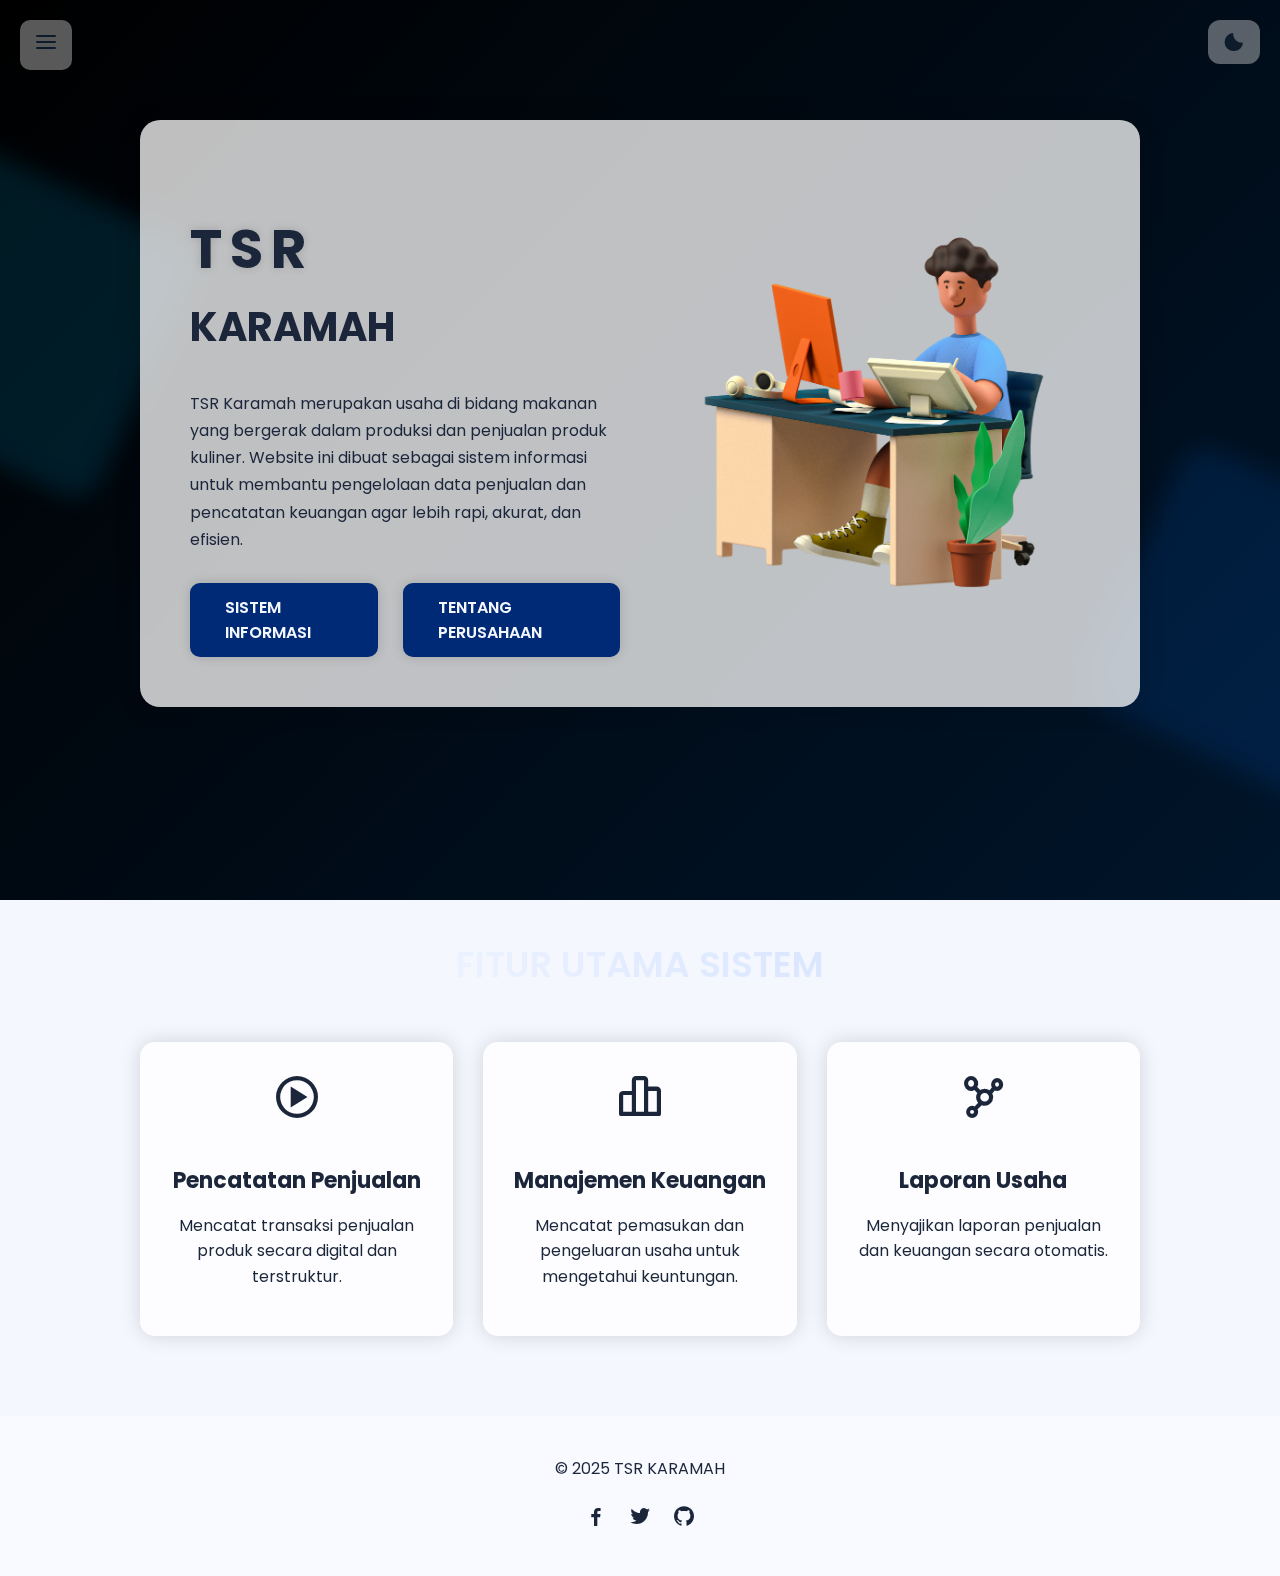
<file: index.html>
<!DOCTYPE html>
<html lang="id">
  <head>
    <meta charset="UTF-8" />
    <meta name="viewport" content="width=device-width, initial-scale=1.0" />

    <title>TSR KARAMAH - Sistem Informasi Usaha<i</title>

    <link
      rel="stylesheet"
      href="https://unpkg.com/boxicons@2.1.4/css/boxicons.min.css"
    />
    <link rel="stylesheet" href="style.css" />
  </head>
  <body>
    <!-- ANIMATED BACKGROUND -->
    <div class="bg-animation"></div>

    <!--BACKGROUND ANIMATION-->
    <div class="decor decor-left"></div>
    <div class="decor decor-right"></div>

    <!-- SIDEBAR -->
    <aside id="sidebar" class="sidebar">
      <button
        id="closeSidebarBtn"
        class="close-sidebar-btn"
        aria-label="Tutup Menu"
      >
        <i class="bx bx-x"></i>
      </button>
      <h2 class="side-title">MENU</h2>

      <!--Tambah Navbar-->
      <nav class="side-nav">
        <a href="index.html" class="side-link active">
          <i class="bx bx-home"></i> Beranda
        </a>
        <a href="materi.html" class="side-link">
          <i class="bx bx-book"></i> Sistem Informasi
        </a>
        <a href="TentangKami.html" class="side-link">
          <i class="bx bx-info-circle"></i> Tentang Perusahaan
        </a>
      </nav>
    </aside>

    <!-- TOGGLE SIDEBAR BUTTON -->
    <button
      id="toggleBtn"
      class="toggle-btn"
      aria-label="Buka Menu navigasi"
      aria-controls="sidebar"
      aria-expanded="false"
    >
      <svg
        class="icon"
        viewBox="0 0 24 24"
        width="24"
        height="24"
        aria-hidden="true"
      >
        <path
          d="M3 6h18M3 12h18M3 18h18"
          stroke="currentColor"
          stroke-width="2"
          stroke-linecap="round"
        />
      </svg>
      <!-- Ganti-->
    </button>

    <!-- TOGGLE THEME BUTTON -->
    <button
      id="themeToggle"
      class="theme-btn"
      aria-label="Aktifkan Mode Gelap"
      aria-pressed="false"
    >
      <svg
        class="icon"
        viewBox="0 0 24 24"
        width="24"
        height="24"
        aria-hidden="true"
      >
        <path
          d="M21 12.79A9 9 0 0 1 11.21 3 7 7 0 1 0 12 21a9 9 0 0 0 9-8.21z"
          fill="currentColor"
        />
      </svg>
      <svg
        class="icon"
        viewBox="0 0 24 24"
        width="24"
        height="24"
        aria-hidden="true"
      >
        <circle
          cx="12"
          cy="12"
          r="5"
          stroke="currentColor"
          stroke-width="2"
          fill="none"
        />
        <path
          d="M12 1v2M12 21v2M4.22 4.22L5.64 5.64M18.36 18.36l1.42 1.42
              M1 12h2M21 12h2M4.22 19.78L5.64 18.36M18.36 5.64l1.42-1.42"
          stroke="currentColor"
          stroke-width="2"
          stroke-linecap="round"
        />
      </svg>
      <!-- Ganti-->
    </button>

    <!-- HERO CONTENT -->
    <header class="hero">
      <div class="hero-card">
        <div class="hero-content">
          <div class="hero-text">
            <h1 class="title floating">TSR</h1>
            <h2 class="subtitle">KARAMAH</h2>
          

            <p class="desc">
              TSR Karamah merupakan usaha di bidang makanan yang bergerak dalam
produksi dan penjualan produk kuliner. Website ini dibuat sebagai
sistem informasi untuk membantu pengelolaan data penjualan dan
pencatatan keuangan agar lebih rapi, akurat, dan efisien.
            </p>

            <div class="btn-group">
              <a href="materi.html" class="btn">SISTEM INFORMASI</a>
              <a href="simulasi.html" class="btn btn-alt">TENTANG PERUSAHAAN</a>
            </div>
          </div>

          <div class="hero-img">
            <img src="illustration.png" alt="Ilustrasi PNG" />
          </div>
        </div>
      </div>
    </header>

    <!-- FITUR UTAMA SECTION -->
    <main class="features">
      <h2 class="features-title">FITUR UTAMA SISTEM</h2>
      <section class="features-grid">
        <article class="feature-card">
          <i class="bx bx-play-circle"></i>
          <h3>Pencatatan Penjualan</h3>
          <p>
            Mencatat transaksi penjualan produk secara digital dan terstruktur.
          </p>
        </article>
        <article class="feature-card">
          <i class="bx bx-bar-chart-alt-2"></i>
          <h3>Manajemen Keuangan</h3>
          <p>
            Mencatat pemasukan dan pengeluaran usaha untuk mengetahui keuntungan.
          </p>
        </article>
        <article class="feature-card">
          <i class="bx bx-network-chart"></i>
          <h3>Laporan Usaha</h3>
          <p>
            Menyajikan laporan penjualan dan keuangan secara otomatis.
          </p>
        </article>
      </section>
    </main>

    <!-- FOOTER -->
    <footer class="footer">
      <p>
        &copy; 2025 TSR KARAMAH
      </p>
      <div class="footer-links">
        <a href="#"><i class="bx bxl-facebook"></i></a>
        <a href="#"><i class="bx bxl-twitter"></i></a>
        <a href="#"><i class="bx bxl-github"></i></a>
      </div>
    </footer>

    <!--Bantuan menggunakan Website-->


    <script src="script.js"></script>
  </body>
</html>
</file>
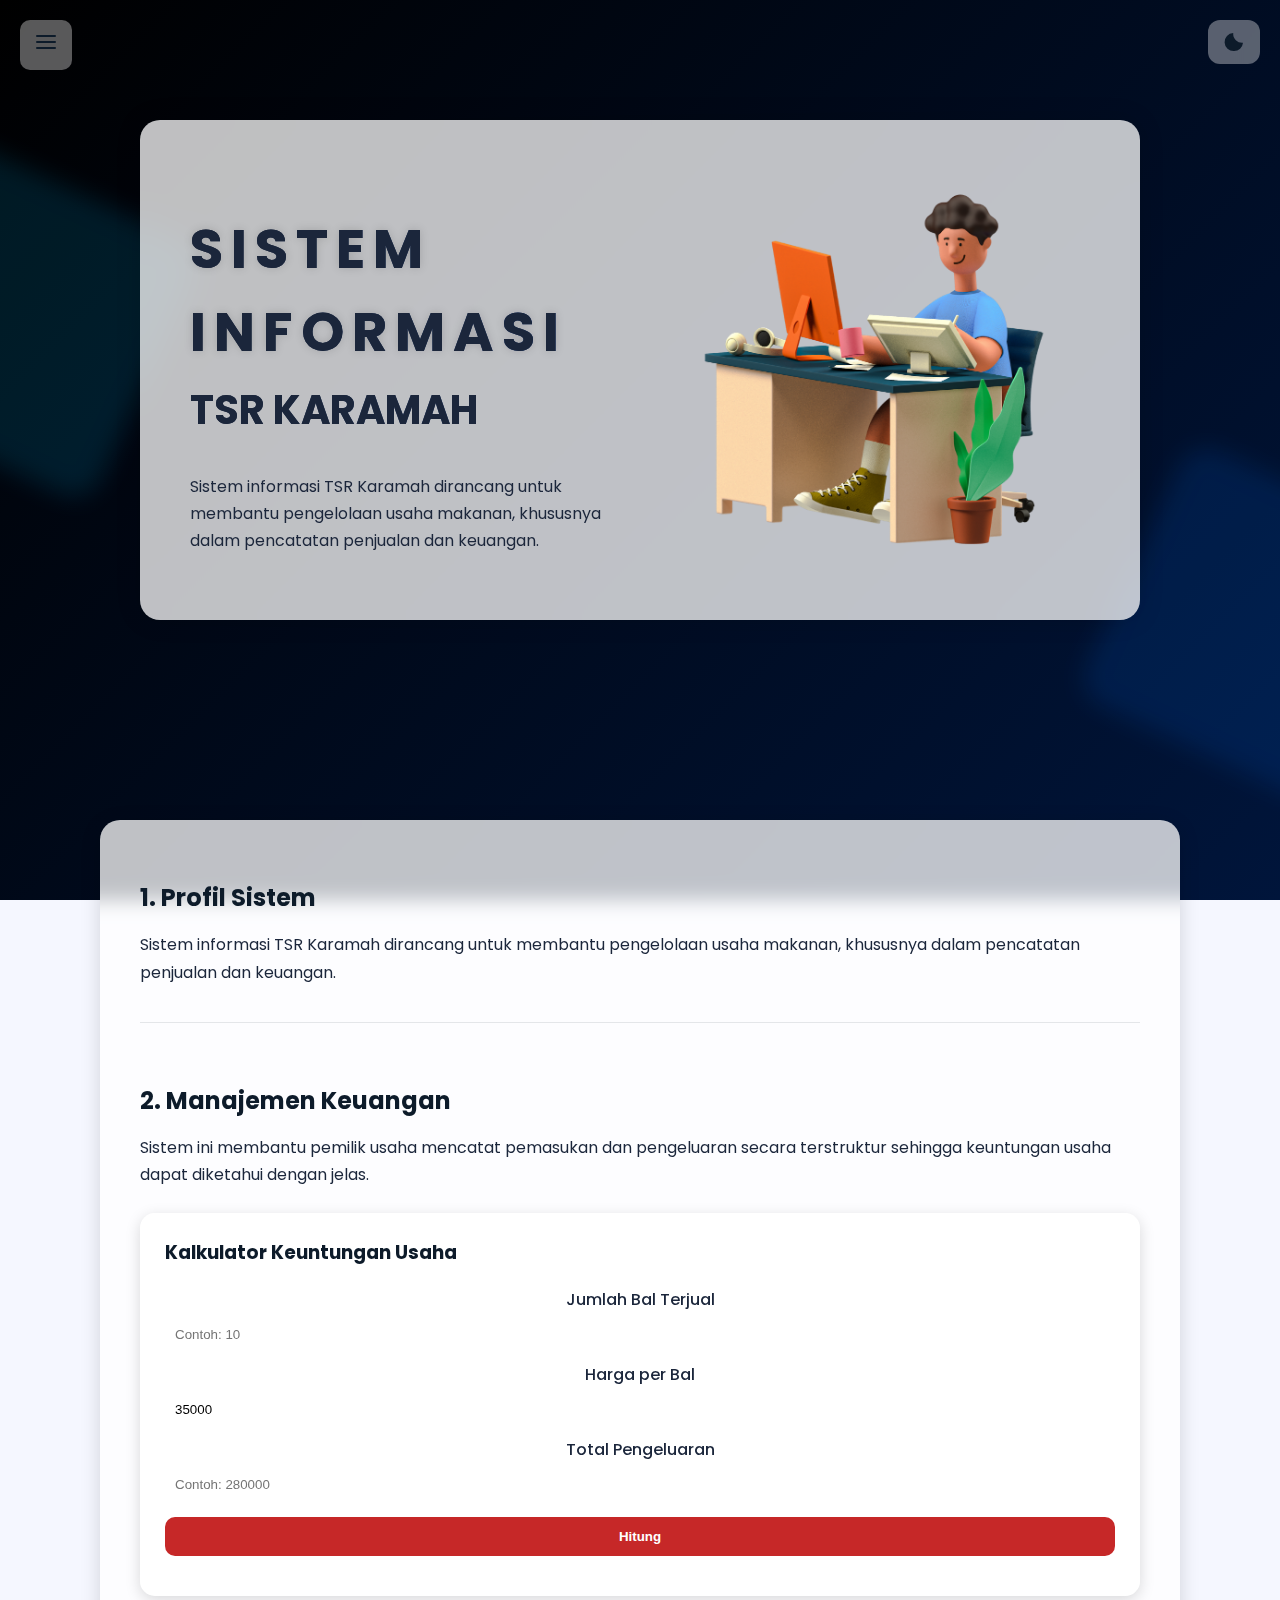
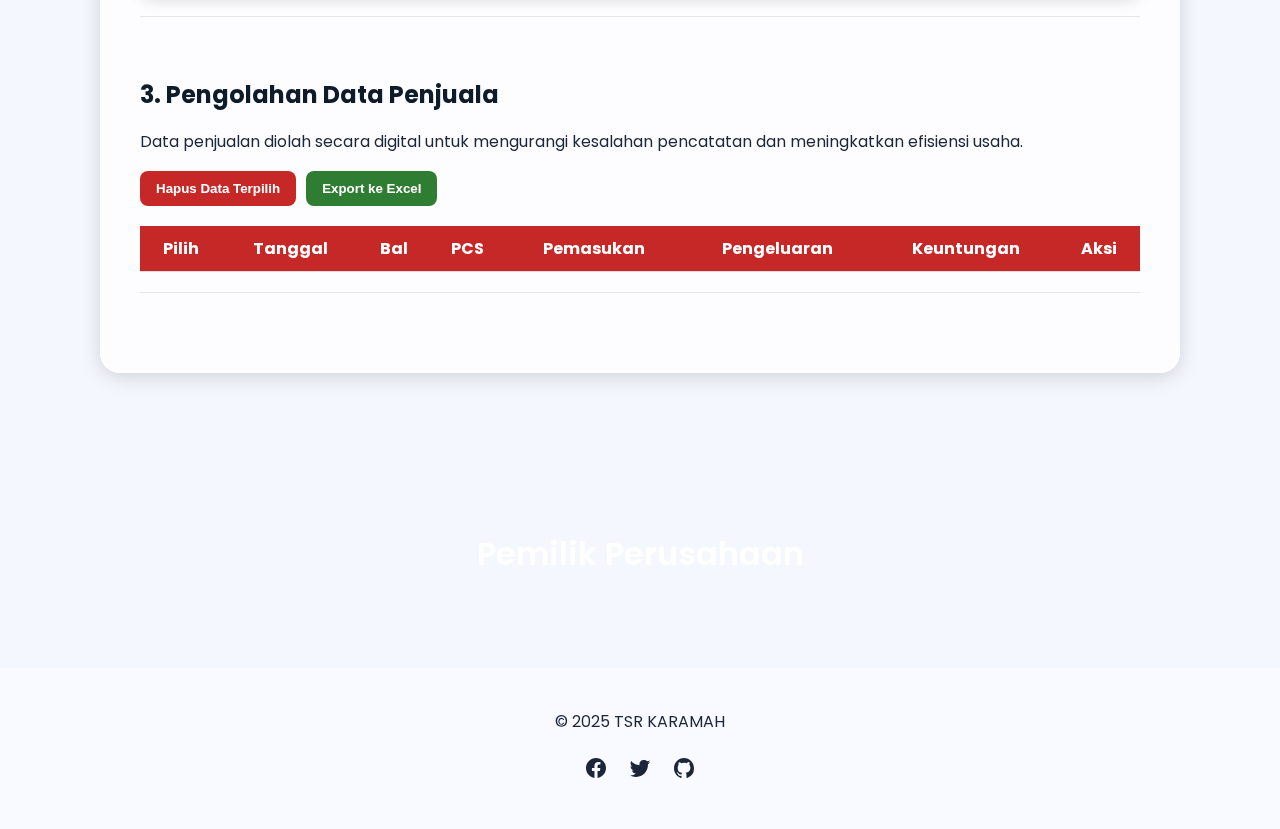
<file: materi.html>
<!DOCTYPE html>
<html lang="id" data-theme="light" dir="ltr">
  <head>
    <!-- CHARSET -->
    <meta charset="UTF-8" />

    <!-- RESPONSIVE -->
    <meta name="viewport" content="width=device-width, initial-scale=1.0" />

    <!-- TITLE -->
    <title>Sistem Informasi TSR KARAMAH</title>

    <!-- PERFORMANCE: PRECONNECT -->
    <link rel="preconnect" href="https://fonts.googleapis.com" />
    <link rel="preconnect" href="https://fonts.gstatic.com" crossorigin />
    <link rel="preconnect" href="https://www.youtube.com" />

    <!-- STYLE UTAMA -->
    <link rel="stylesheet" href="materiStyle.css" />

    <!-- ICON LIBRARY -->
    <link
      rel="stylesheet"
      href="https://unpkg.com/boxicons@2.1.4/css/boxicons.min.css"
    />
  </head>
  <body>
    <!-- ANIMATED BACKGROUND -->
    <div class="bg-animation"></div>

    <!--DECORATION-->
    <div class="decor decor-left"></div>
    <div class="decor decor-right"></div>

    <!-- SIDEBAR -->
    <aside
      id="sidebar"
      class="sidebar"
      role="navigation"
      aria-label="Menu Navigasi Utama"
      aria-hidden="true"
    >
      <button
        id="closeSidebarBtn"
        class="close-sidebar-btn"
        aria-label="Tutup Menu"
      >
        <i class="bx bx-x"></i>
      </button>
      <h2 class="side-title">MENU</h2>

      <nav class="side-nav">
        <a href="index.html" class="side-link">
          <i class="bx bx-home"></i> Beranda
        </a>
        <a href="materi.html" class="side-link active">
          <i class="bx bx-book"></i> Sistem Informasi
        </a>
        <a href="TentangKami.html" class="side-link">
          <i class="bx bx-info-circle"></i> Tentang Kami
        </a>
      </nav>
    </aside>

    <!-- TOGGLE BUTTON -->
    <button
      id="toggleBtn"
      class="toggle-btn"
      aria-label="Buka Menu navigasi"
      aria-controls="sidebar"
      aria-expanded="false"
    >
      <svg
        class="icon"
        viewBox="0 0 24 24"
        width="24"
        height="24"
        aria-hidden="true"
      >
        <path
          d="M3 6h18M3 12h18M3 18h18"
          stroke="currentColor"
          stroke-width="2"
          stroke-linecap="round"
        />
      </svg>
      <!-- Ganti-->
    </button>

    <!-- TOGGLE THEME BUTTON -->
    <button
      id="themeToggle"
      class="theme-btn"
      aria-label="Aktifkan Mode Gelap"
      aria-pressed="false"
    >
      <svg
        class="icon"
        viewBox="0 0 24 24"
        width="24"
        height="24"
        aria-hidden="true"
      >
        <path
          d="M21 12.79A9 9 0 0 1 11.21 3 7 7 0 1 0 12 21a9 9 0 0 0 9-8.21z"
          fill="currentColor"
        />
      </svg>
      <svg
        class="icon"
        viewBox="0 0 24 24"
        width="24"
        height="24"
        aria-hidden="true"
      >
        <circle
          cx="12"
          cy="12"
          r="5"
          stroke="currentColor"
          stroke-width="2"
          fill="none"
        />
        <path
          d="M12 1v2M12 21v2M4.22 4.22L5.64 5.64M18.36 18.36l1.42 1.42
              M1 12h2M21 12h2M4.22 19.78L5.64 18.36M18.36 5.64l1.42-1.42"
          stroke="currentColor"
          stroke-width="2"
          stroke-linecap="round"
        />
      </svg>
      <!-- Ganti-->
    </button>

    <!-- HERO CONTENT -->
    <header class="hero" role="banner" aria-labelledby="heroTitle">
      <div class="hero-card">
        <div class="hero-content">
          <div class="hero-text">
            <h1 class="title floating">SISTEM INFORMASI</h1>
            <h2 class="subtitle">
              TSR KARAMAH
            </h2>
            <p class="desc">
              Sistem informasi TSR Karamah dirancang untuk membantu pengelolaan
              usaha makanan, khususnya dalam pencatatan penjualan dan keuangan.
            </p>
          </div>
          <div class="hero-img">
            <img
              src="illustration.png"
              alt="Ilustrasi materi konkurensi dalam sistem operasi"
              loading="lazy"
              decoding="async"
              fetchpriority="low"
            />
          </div>
        </div>
      </div>
    </header>

    <!-- MATERI CONTENT SECTION -->
    <main id="mainContent" class="materi-content" role="main">
      <section
        id="materi-section"
        class="container"
        aria-label="Materi Konkurensi Sistem Operasi"
      >
        <div class="materi-card" data-theme-element="card">
          <article id="bab1" data-theme-element="article">
            <h2>1. Profil Sistem</h2>
            <p>
              Sistem informasi TSR Karamah dirancang untuk membantu pengelolaan
usaha makanan, khususnya dalam pencatatan penjualan dan keuangan.
            </p>
            
          </article>
         <article id="bab2" data-theme-element="article">
  <h2>2. Manajemen Keuangan</h2>
  <p>
    Sistem ini membantu pemilik usaha mencatat pemasukan dan pengeluaran
    secara terstruktur sehingga keuntungan usaha dapat diketahui dengan jelas.
  </p>

  <!-- KALKULATOR KEUNTUNGAN -->
  <div class="finance-calculator">
    <h3>Kalkulator Keuntungan Usaha</h3>

    <label>Jumlah Bal Terjual</label>
    <input type="number" id="bal" placeholder="Contoh: 10">

    <label>Harga per Bal</label>
    <input type="number" id="harga" value="35000">

    <label>Total Pengeluaran</label>
    <input type="number" id="pengeluaran" placeholder="Contoh: 280000">

    <button onclick="hitungKeuntungan()">Hitung</button>

    <div id="hasilKeuangan" class="hasil-keuangan"></div>
  </div>
</article>

          <article id="bab3" data-theme-element="article">
            <h2>3. Pengolahan Data Penjuala</h2>
            <p>
              Data penjualan diolah secara digital untuk mengurangi kesalahan
              pencatatan dan meningkatkan efisiensi usaha.
            </p>
          <div class="data-actions">
  <button onclick="hapusDataTerpilih()" class="btn-danger">
    Hapus Data Terpilih
  </button>

  <button onclick="exportKeExcel()" class="btn-success">
    Export ke Excel
  </button>
</div>


           <table class="data-table">
  <thead>
    <tr>
      <th>Pilih</th>
      <th>Tanggal</th>
      <th>Bal</th>
      <th>PCS</th>
      <th>Pemasukan</th>
      <th>Pengeluaran</th>
      <th>Keuntungan</th>
      <th>Aksi</th>
    </tr>
  </thead>
  <tbody id="tabelPenjualan"></tbody>
</table>


          </article>
         
        </div>
      </section>
    </main>

    <!-- VIDEO SECTION -->
    <section
      id="video-section"
      class="video-wrapper"
      aria-labelledby="videoSectionTitle"
    >
      <h2 id="videoSectionTitle">
        Pemilik Perusahaan
      </h2>
      <div
        class="video-carousel"
        role="region"
        aria-roledescription="carousel"
        aria-live="polite"
        aria-label="Carousel Video Konkurensi"
      >

      </div>
    </section>

    <!-- FOOTER -->
    <footer class="footer" data-theme-element="footer" role="contentinfo">
      <div class="footer-content container">
        <p>
          &copy; 2025 TSR KARAMAH
        </p>

        <nav class="footer-links" aria-label="Media Sosial">
          <a href="#" aria-label="Facebook">
            <svg viewBox="0 0 24 24" width="24" height="24" aria-hidden="true">
              <path
                fill="currentColor"
                d="M22 12c0-5.52-4.48-10-10-10S2 6.48 2 12c0 5 
                  3.66 9.13 8.44 9.88v-6.99h-2.54V12h2.54V9.8
                  c0-2.5 1.49-3.89 3.77-3.89 1.09 0 2.23.2 2.23.2v2.46h-1.26
                  c-1.24 0-1.63.77-1.63 1.56V12h2.78l-.44 2.89h-2.34v6.99
                  C18.34 21.13 22 17 22 12z"
              />
            </svg>
          </a>

          <a href="#" aria-label="Twitter">
            <svg viewBox="0 0 24 24" width="24" height="24" aria-hidden="true">
              <path
                fill="currentColor"
                d="M22.46 6c-.77.35-1.6.58-2.46.69a4.26 4.26 0 0 0 
                  1.88-2.35 8.28 8.28 0 0 1-2.68 1.02A4.13 4.13 0 0 0 
                  15.5 4c-2.27 0-4.1 1.9-4.1 4.24 0 .33.03.65.1.96A11.75 
                  11.75 0 0 1 3.15 5.1a4.33 4.33 0 0 0-.55 2.13c0 
                  1.47.72 2.78 1.82 3.55-.67-.02-1.3-.22-1.85-.52v.05c0 
                  2.05 1.41 3.73 3.27 4.12-.34.1-.72.16-1.12.16-.27 
                  0-.54-.03-.8-.08.54 1.78 2.1 3.08 3.95 3.11A8.33 8.33 
                  0 0 1 2 19.54 11.7 11.7 0 0 0 8.29 21c7.55 0 11.68-6.5 
                  11.68-12.13 0-.2-.01-.41-.02-.61A8.5 8.5 0 0 0 22.46 6z"
              />
            </svg>
          </a>

          <a href="#" aria-label="GitHub">
            <svg viewBox="0 0 24 24" width="24" height="24" aria-hidden="true">
              <path
                fill="currentColor"
                d="M12 2C6.48 2 2 6.58 2 12.26c0 4.51 2.87 8.33 6.84 
                  9.69.5.1.68-.22.68-.48v-1.7c-2.78.62-3.36-1.37-3.36-1.37
                  -.46-1.19-1.12-1.51-1.12-1.51-.9-.63.07-.62.07-.62 
                  1 .07 1.54 1.06 1.54 1.06.9 1.57 2.36 1.12 2.94.86.09-.67.35-1.12.63-1.38
                  -2.22-.26-4.55-1.15-4.55-5.14 0-1.14.39-2.07 1.03-2.8-.1
                  -.26-.45-1.3.1-2.7 0 0 .84-.28 2.75 1.06A9.3 
                  9.3 0 0 1 12 6.8c.85.01 1.7.12 2.5.36 1.9-1.34 2.74-1.06 
                  2.74-1.06.55 1.4.21 2.44.1 2.7.64.73 1.02 1.66 1.02 2.8 
                  0 3.99-2.34 4.87-4.57 5.12.36.32.69.94.69 1.9v2.82c0 
                  .26.18.59.69.48A10.04 10.04 0 0 0 22 12.26C22 6.58 17.52 
                  2 12 2z"
              />
            </svg>
          </a>
        </nav>
      </div>
    </footer>


    <script src="materiScript.js" defer></script>
  </body>
</html>
</file>
<file: style.css>
/* GOOGLE FONTS */
@import url("https://fonts.googleapis.com/css2?family=Poppins:wght@300;400;500;600;700&display=swap");

/* ------------------------------------------------------
   CSS VARIABLES (LIGHT MODE DEFAULT)
------------------------------------------------------ */
:root[data-theme="light"] {
  --text: #0d1b2a;
  --text-alt: #1b263b;
  --bg: #f5f7ff;
  --card-bg: rgba(255, 255, 255, 0.75);
  --glass-bg: rgba(255, 255, 255, 0.35);
  --primary: 
  --light-border: rgba(0, 0, 0, 0);
  --shadow: rgba(0, 0, 0, 0.15);
  --help: #002a76;
}

/* ------------------------------------------------------
   DARK MODE (OTOMATIS BERDASARKAN SISTEM)
------------------------------------------------------ */
@media (prefers-color-scheme: dark) {
  :root[data-theme="dark"] {
    --text: #ffffff;
    --text-alt: #dbe9ff;
    --bg: #03204a;
    --card-bg: rgba(255, 255, 255, 0.08);
    --glass-bg: rgba(255, 255, 255, 0.08);
    --primary: #002a76;
    --light-border: rgba(255, 255, 255, 0);
    --shadow: rgba(0, 0, 0, 0.4);
    --help: #e2e2e2;
  }
}
/* RESET */
body {
  margin: 0;
  font-family: "Poppins", sans-serif;
  overflow-x: hidden;
  color: var(--text);
  background: var(--bg);
}

/* ANIMATED BACKGROUND */
.bg-animation {
  position: fixed;
  width: 100%;
  height: 100%;
  background: linear-gradient(-45deg, #03204a, #002a55, #000000);
  background-size: 400% 400%;
  animation: gradientMove 12s ease infinite;
  z-index: -10;
}

@keyframes gradientMove {
  0% {
    background-position: 0 50%;
  }
  50% {
    background-position: 100% 50%;
  }
  100% {
    background-position: 0 50%;
  }
}

/* SIDEBAR */
.sidebar {
  position: fixed;
  top: 0;
  left: -260px;
  width: 260px;
  height: 100vh;
  padding: 30px 20px;

  transform: translateX(-100%);
  backdrop-filter: blur(15px);
  background: var(--glass-bg);
  border-right: 1px solid var(--shadow);
  box-shadow: 4px 0 15px var(--shadow);
  transition: 0.35s ease;
  z-index: 20;
}

.sidebar.open {
  left: 0;
  transform: translateX(0);
}

/*TAMBAH CSS BAGIAN INI SIDEBAR HEADER 28-11-2025 START*/
.close-sidebar-btn {
  position: absolute;
  top: 15px;
  right: 15px;
  background: none;
  border: none;
  color: var(--text-alt);
  font-size: 28px;
  cursor: pointer;
  padding: 5px;
  border-radius: 5px;
  transition: 0.3s;
}

.close-sidebar-btn:hover {
  color: var(--bg);
  transform: scale(1.1);
}
/*TAMBAH CSS BAGIAN INI SIDEBAR HEADER 28-11-2025 END*/

.side-title {
  text-align: center;
  margin-bottom: 25px;
  font-size: 22px;
  letter-spacing: 2px;
  color: var(--text);
}

.side-link {
  display: flex;
  align-items: center;
  gap: 12px;
  padding: 12px 15px;
  margin-bottom: 8px;
  font-size: 15px;
  color: var(--text-alt);
  text-decoration: none;
  border-radius: 8px;
  transition: 0.25s;
}

.side-link:hover,
.side-link.active {
  background: var(--glass-bg);
  transform: scale(1.03);
}

/*TAMBAH CSS BAGIAN INI SIDENAV 28-11-2025 START*/
.side-nav {
  display: flex;
  flex-direction: column;
}
/*TAMBAH CSS BAGIAN INI SIDENAV 28-11-2025 END*/

/* TOGGLE BUTTON */
.toggle-btn {
  position: fixed;
  top: 20px;
  left: 20px;
  background: var(--glass-bg);
  backdrop-filter: blur(6px);
  border: none;
  padding: 10px 14px;
  border-radius: 10px;
  cursor: pointer;
  color: var(--text);
  font-size: 22px;
  z-index: 30;
  transition: 0.3s;
}

.toggle-btn:hover {
  transform: scale(1.1); /*Menganti background menjadi transform*/
}

/*TAMBAH CSS BAGIAN INI THEME BUTTON 28-11-2022 START*/
/*THEME BUTTON*/
.theme-btn {
  position: fixed;
  top: 20px;
  right: 20px;
  background: var(--glass-bg);
  border: none;
  padding: 10px 14px;
  border-radius: 12px;
  backdrop-filter: blur(6px);
  cursor: pointer;
  font-size: 22px;
  color: var(--text);
  z-index: 100;
  transition: 0.3s;
}
.theme-btn:hover {
  transform: scale(1.1);
}

/* TAMBAH: Gaya untuk Ikon SVG di Theme Toggle  28-11-2025 STRART*/
.theme-btn svg {
  display: none; /* Sembunyikan semua SVG secara default */
  width: 24px;
  height: 24px;
}

/* Aturan untuk ikon Bulan (indeks 0 - Mode Gelap) */
.theme-btn svg:first-child {
  display: block;
}

/* Aturan untuk ikon Matahari (indeks 1 - Mode Terang) */
.theme-btn svg:last-child {
  display: none;
}

/* Saat Dark Mode AKTIF (kelas ditambahkan oleh JS) */
.theme-btn.dark-mode-active svg:first-child {
  display: none; /* Sembunyikan Bulan */
}
.theme-btn.dark-mode-active svg:last-child {
  display: block; /* Tampilkan Matahari */
}
/*TAMBAH CSS BAGIAN INI THEME DAN SVG 28-11-2025 END*/

/* HERO */
.hero {
  padding: 120px 40px;
  display: flex;
  justify-content: center;
  text-align: center;
}

/* Floating Card */
.hero-card {
  text-align: left;
  display: flex;
  gap: 40px;
  color: var(--text);
  background: var(--card-bg);
  padding: 50px;
  border-radius: 20px;
  backdrop-filter: blur(12px);
  box-shadow: 0 0 25px var(--shadow);
  max-width: 900px;
  animation: floatCard 1s ease forwards;
  align-items: center;
  justify-content: space-between;
}

.hero-card * {
  text-align: left !important;
}

/*TAMBAH CSS BAGIAN INI HERO CONTENT 28-11-2025 START*/
.hero-content {
  display: flex;
  flex-direction: row;
  align-items: center;
  justify-content: space-between;
  gap: 40px;
  width: 100%;
}

.hero-text {
  order: 1;
  flex: 1;
  color: var(--text-alt);
}

/*TAMBAH CSS BAGIAN INI HERO CONTENT 28-11-2025 END*/

@keyframes floatCard {
  from {
    transform: translateY(40px);
    opacity: 0;
  }
  to {
    transform: translateY(0);
    opacity: 1;
  }
}

/* TITLES WITH SHADING */
.title {
  font-size: 55px;
  font-weight: 700;
  letter-spacing: 8px;

  background: linear-gradient(to right, var(--text-alt), var(--primary));
  -webkit-background-clip: text;

  display: inline-block;
  text-shadow: 0 0 10px var(--shadow);
  transition: transform 0.2s ease-out;
}

.subtitle {
  margin-top: -30px; /* naikkan ke atas */
  font-size: 40px;
  background: linear-gradient(to right, var(--text-alt), var(--primary));
  -webkit-background-clip: text;
  transition: 0.3s ease;
}

/* PARAGRAPH */
.desc {
  color: var(--text-alt);
  line-height: 1.7;
  margin-top: 10px;
}

/*TAMBAH CSS BAGIAN INI HERO IMAGE 28-11-2025 START*/
/* HERO IMAGE */
.hero-img {
  order: 2;
  flex: 1;
  display: flex;
  justify-content: center;
}
.hero-img img {
  width: 100%;
  max-width: 350px;
  height: auto;
  animation: floatImg 4s ease-in-out infinite;
}
@keyframes floatImg {
  0% {
    transform: translateY(0);
  }
  50% {
    transform: translateY(-10px);
  }
  100% {
    transform: translateY(0);
  }
}
/*TAMBAH CSS BAGIAN INI HERO IMAGE 28-11-2025 END*/

/* BUTTONS */
.btn-group {
  margin-top: 30px;
  display: flex;
  justify-content: center;
  gap: 25px;
}

.btn {
  padding: 12px 35px;
  background: var(--help);
  color: var(--bg);
  border-radius: 10px;
  font-weight: 600;
  text-decoration: none;
  transition: 0.3s;
  box-shadow: 0 0 12px var(--shadow);
}

/*MENGHAPUS BUTTON ALT 28-11-2025*/

.btn:hover {
  transform: translateY(-3px);
  box-shadow: 0 0 18px var(--shadow);
}

/* FEATURES SECTION */
.features {
  padding: 80px 40px;
  text-align: center;
}

.features-title {
  font-size: 36px;
  font-weight: 600;
  margin-bottom: 50px;
  background: linear-gradient(to right, #ffffff, #c7d9ff);
  -webkit-background-clip: text;
  color: transparent;
}

.features-grid {
  display: grid;
  grid-template-columns: repeat(auto-fit, minmax(250px, 1fr));
  gap: 30px;
  max-width: 1000px;
  margin: 0 auto;
}

.feature-card {
  background: var(--card-bg);
  padding: 30px;
  border-radius: 15px;
  backdrop-filter: blur(10px);
  box-shadow: 0 0 20px var(--shadow);
  transition: 0.3s;
  cursor: pointer;
}

.feature-card:hover {
  transform: translateY(-10px);
}

.feature-card i {
  font-size: 50px;
  color: var(--text-alt);
  margin-bottom: 20px;
}

.feature-card h3 {
  font-size: 22px;
  margin-bottom: 15px;
  color: var(--text-alt);
}

.feature-card p {
  color: var(--text-alt);
  line-height: 1.6;
}

/* FOOTER */
.footer {
  padding: 40px 20px;
  text-align: center;
  background: var(--glass-bg);
  backdrop-filter: blur(10px);
  border-top: 1px solid var(--light-border);
}

.footer p {
  margin: 0 0 20px;
  color: var(--text-alt);
}

.footer-links {
  display: flex;
  justify-content: center;
  gap: 20px;
}

.footer-links a {
  color: var(--text-alt);
  font-size: 24px;
  transition: 0.3s;
}

.footer-links a:hover {
  color: var(--bg);
  transform: scale(1.2);
}

/* FLOATING BUBBLES */
.bubble {
  position: fixed;
  bottom: -100px;
  width: 40px;
  height: 40px;
  background: rgba(255, 255, 255, 0.12);
  border-radius: 50%;
  animation: bubbleFloat 12s linear infinite;
  pointer-events: none;
  filter: blur(1px);
}

@keyframes bubbleFloat {
  0% {
    transform: translateY(0) scale(1);
    opacity: 0;
  }
  10% {
    opacity: 0.5;
  }
  100% {
    transform: translateY(-110vh) scale(1.5);
    opacity: 0;
  }
}

/* RANDOM SMALL GLOW PARTICLES */
.particle {
  position: fixed;
  width: 6px;
  height: 6px;
  background: rgba(255, 255, 255, 0.4);
  border-radius: 50%;
  filter: blur(2px);
  animation: blink 4s infinite ease-in-out;
}

@keyframes blink {
  0%,
  100% {
    opacity: 0.1;
  }
  50% {
    opacity: 0.6;
  }
}

.decor {
  position: fixed;
  width: 280px;
  height: 280px;
  border-radius: 30px;
  transform: rotate(25deg);
  opacity: 0.12;
  filter: blur(12px);
  z-index: -5;
  pointer-events: none;
}

.decor-left {
  background: #00c0ff;
  top: 20%;
  left: -120px;
}
.decor-right {
  background: #0070ff;
  bottom: 15%;
  right: -120px;
}

/* Help Bubble */
#help-bubble {
  position: fixed;
  bottom: 30px;
  right: 30px;
  width: 52px;
  height: 52px;
  background-color: var(--bg);
  color: var(--help);
  font-size: 30px;
  font-weight: 700;
  border-radius: 50%;
  box-shadow: 0 5px 14px var(--shadow);
  cursor: pointer;
  display: flex;
  align-items: center;
  justify-content: center;
  user-select: none;
  transition: background-color 0.3s ease, transform 0.3s ease;
  font-family: "Poppins", sans-serif;
  z-index: 10010;
}
#help-bubble:hover,
#help-bubble:focus {
  background-color: var(--card-bg);
  transform: scale(1.15);
  outline: none;
}

/* Help Popup */
#help-popup {
  position: fixed;
  bottom: 90px;
  right: 30px;
  width: 320px;
  background-color: var(--bg);
  border-radius: 16px;
  box-shadow: 0 10px 30px var(--shadow);
  padding: 28px 28px 32px 28px;
  color: var(--text-alt);
  font-family: "Poppins", sans-serif;
  font-size: 1rem;
  line-height: 1.6;
  opacity: 0;
  visibility: hidden;
  transform: translateY(10px);
  transition: opacity 0.3s ease, visibility 0.3s ease, transform 0.3s ease;
  z-index: 10020;
}
#help-popup.show {
  opacity: 1;
  visibility: visible;
  transform: translateY(0);
}

/* Close Button */
#help-close {
  position: absolute;
  top: 14px;
  right: 16px;
  background: transparent;
  border: none;
  color: var(--help);
  font-size: 24px;
  cursor: pointer;
  transition: color 0.25s ease;
  font-weight: 700;
}
#help-close:hover,
#help-close:focus {
  color: var(--text-alt);
  outline: none;
}

/* Heading */
#help-popup h3 {
  margin-top: 0;
  margin-bottom: 18px;
  font-weight: 600;
  font-size: 1.3rem;
  letter-spacing: 0.05em;
  text-shadow: 0 0 4px var(--shadow);
}

/* List style */
#help-popup ul {
  padding-left: 20px;
  margin: 0;
}
#help-popup ul li {
  margin-bottom: 12px;
  list-style-type: disc;
  color: var(--text-alt);
}

/*TAMBAH CSS BAGIAN INI RESPONSIVE DESIGN 28-11-2025 START*/
/* ------------------------------------------------------
   RESPONSIVE DESIGN 
   (100% MOBILE & TABLET FRIENDLY)
------------------------------------------------------ */
@media (max-width: 800px) {
  .hero-card {
    flex-direction: column;
    text-align: center;
    padding: 30px;
  }

  .hero-content {
    flex-direction: column;
    text-align: center;
  }
  .hero-text {
    order: 1;
  }
  .hero-img {
    order: 2;
  }
  .title {
    font-size: 40px;
  }
  .subtitle {
    font-size: 25px;
    margin-top: -10px;
  }
  .btn-group {
    flex-direction: column;
  }
  .hero-img img {
    max-width: 250px;
    width: 100%;
  }
  .sidebar {
    transform: translateX(-100%);
    /* box-shadow: none; <= opsional, tergantung desain awal */
  }

  /* Tampilkan tombol menu toggleBtn di luar sidebar */
  .toggle-btn {
    /* Gaya tombol menu di luar sidebar, pastikan fixed */
    display: block;
    position: fixed;
    top: 20px;
    left: 20px;
    z-index: 999;
    /* ... tambahkan gaya visual lain untuk toggle-btn ... */
  }

  /* Aturan saat sidebar dibuka */
  .sidebar.open {
    transform: translateX(0);
    box-shadow: 5px 0 20px var(--shadow);
  }

  /* Tampilkan Tombol Tutup di mobile/tablet */
  .close-sidebar-btn {
    display: block;
  }
}

@media (max-width: 600px) {
  .hero {
    padding: 80px 20px;
  }
  .title {
    font-size: 32px;
  }
  .subtitle {
    font-size: 20px;
  }
  .desc {
    font-size: 14px;
  }
  .toggle-btn {
    left: 10px;
    top: 10px;
  }
  .sidebar {
    width: 200px;
    left: -200px;
  }
}
/*TAMBAH CSS BAGIAN INI RESPONSIVE DESIGN 28-11-2025 END*/
</file>
<file: materiStyle.css>
/* ------------------------------------------------------
   GOOGLE FONTS
------------------------------------------------------ */
@import url("https://fonts.googleapis.com/css2?family=Poppins:wght@300;400;500;600;700&display=swap");

/* ------------------------------------------------------
   CSS VARIABLES (LIGHT MODE DEFAULT)
------------------------------------------------------ */
:root[data-theme="light"] {
  --text: #0d1b2a;
  --text-alt: #1b263b;
  --bg: #f5f7ff;
  --card-bg: rgba(255, 255, 255, 0.75);
  --glass-bg: rgba(255, 255, 255, 0.35);
  --primary: #002a76;
  --light-border: rgba(0, 0, 0, 0);
  --shadow: rgba(0, 0, 0, 0.15);
  --help: rgba(2, 0, 126, 0.795);
}

/* ------------------------------------------------------
   DARK MODE (OTOMATIS BERDASARKAN SISTEM)
------------------------------------------------------ */
@media (prefers-color-scheme: dark) {
  :root[data-theme="dark"] {
    --text: #ffffff;
    --text-alt: #dbe9ff;
    --bg: #03204a;
    --card-bg: rgba(255, 255, 255, 0.08);
    --glass-bg: rgba(255, 255, 255, 0.08);
    --primary: #002a76;
    --light-border: rgba(255, 255, 255, 0);
    --shadow: rgba(0, 0, 0, 0.4);
    --help: rgba(255, 255, 255, 0.75);
  }
}

/* ------------------------------------------------------
   RESET
------------------------------------------------------ */
body {
  margin: 0;
  font-family: "Poppins", sans-serif;
  color: var(--text);
  background: var(--bg);
  overflow-x: hidden;
}

/* ------------------------------------------------------
   BACKGROUND ANIMATION
------------------------------------------------------ */
.bg-animation {
  position: fixed;
  width: 100%;
  height: 100%;
  background: linear-gradient(-45deg, #03204a, #002a76, #000000);
  background-size: 400% 400%;
  animation: gradientMove 12s ease infinite;
  z-index: -10;
}
@keyframes gradientMove {
  0% {
    background-position: 0 50%;
  }
  50% {
    background-position: 100% 50%;
  }
  100% {
    background-position: 0 50%;
  }
}

/* ------------------------------------------------------
   SIDEBAR
------------------------------------------------------ */
.sidebar {
  position: fixed;
  top: 0;
  left: -260px;
  width: 260px;
  height: 100vh;
  padding: 30px 20px;
  transform: translateX(-100%);
  backdrop-filter: blur(15px);
  background: var(--glass-bg);
  border-right: 1px solid var(--shadow);
  box-shadow: 4px 0 15px var(--shadow);
  transition: 0.35s ease-in-out;
  z-index: 20;
}
.sidebar.open {
  left: 0;
  transform: translateX(0);
}

/* TOMBOL TUTUP SIDEBAR BARU */
.close-sidebar-btn {
  position: absolute;
  top: 15px;
  right: 15px;
  background: none;
  border: none;
  cursor: pointer;
  font-size: 28px;
  color: var(--text-alt);
  padding: 5px;
  border-radius: 5px;
  transition: 0.3s;
}

.close-sidebar-btn:hover {
  color: var(--text-alt);
  transform: scale(1.1);
}

.side-title {
  text-align: center;
  margin-bottom: 25px;
  font-size: 22px;
  color: var(--text);
  letter-spacing: 2px;
}

.side-link {
  display: flex;
  align-items: center;
  gap: 12px;
  padding: 12px 15px;
  margin-bottom: 8px;
  font-size: 15px;
  color: var(--text-alt);
  text-decoration: none;
  border-radius: 8px;
  transition: 0.25s;
}
.side-link:hover,
.side-link.active {
  background: var(--glass-bg);
  transform: scale(1.03);
}

.side-nav {
  display: flex;
  flex-direction: column;
}

/* TOGGLE BUTTON */
.toggle-btn {
  position: fixed;
  top: 20px;
  left: 20px;
  background: var(--glass-bg);
  backdrop-filter: blur(6px);
  border: none;
  padding: 10px 14px;
  border-radius: 10px;
  cursor: pointer;
  font-size: 22px;
  color: var(--text);
  font-size: 22px;
  z-index: 30;
  transition: 0.3s;
}
.toggle-btn:hover {
  transform: scale(1.1);
}

/*THEME BUTTON*/
.theme-btn {
  position: fixed;
  top: 20px;
  right: 20px;
  background: var(--glass-bg);
  border: none;
  padding: 10px 14px;
  border-radius: 12px;
  backdrop-filter: blur(6px);
  cursor: pointer;
  font-size: 22px;
  color: var(--text);
  z-index: 100;
  transition: 0.3s;
}
.theme-btn:hover {
  transform: scale(1.1);
}
/* TAMBAH: Gaya untuk Ikon SVG di Theme Toggle */
.theme-btn svg {
  display: none; /* Sembunyikan semua SVG secara default */
  width: 24px;
  height: 24px;
}

/* Aturan untuk ikon Bulan (indeks 0 - Mode Gelap) */
.theme-btn svg:first-child {
  display: block;
}

/* Aturan untuk ikon Matahari (indeks 1 - Mode Terang) */
.theme-btn svg:last-child {
  display: none;
}

/* Saat Dark Mode AKTIF (kelas ditambahkan oleh JS) */
.theme-btn.dark-mode-active svg:first-child {
  display: none; /* Sembunyikan Bulan */
}
.theme-btn.dark-mode-active svg:last-child {
  display: block; /* Tampilkan Matahari */
}

/* ------------------------------------------------------
   HERO
------------------------------------------------------ */
.hero {
  padding: 120px 40px;
  display: flex;
  justify-content: center;
}

.hero-card {
  text-align: left;
  display: flex;
  gap: 40px;
  color: var(--text);
  background: var(--card-bg);
  padding: 50px;
  border-radius: 20px;
  backdrop-filter: blur(12px);
  box-shadow: 0 0 25px var(--shadow);
  max-width: 900px;
  animation: floatCard 1s ease forwards;
  align-items: center;
  justify-content: space-between;
}

.hero-card * {
  text-align: left !important;
}

.hero-content {
  display: flex;
  flex-direction: row;
  align-items: center;
  justify-content: space-between;
  gap: 40px;
  width: 100%;
}

.hero-text {
  order: 1;
  flex: 1;
  color: var(--text-alt);
}

@keyframes floatCard {
  from {
    transform: translateY(40px);
    opacity: 0;
  }
  to {
    transform: translateY(0);
    opacity: 1;
  }
}

.title {
  font-size: 55px;
  font-weight: 700;
  letter-spacing: 8px;
  background: linear-gradient(to right, var(--text-alt), var(--primary));
  -webkit-background-clip: text;
  display: inline-block;
  text-shadow: 0 0 10px var(--shadow);
  transition: transform 0.2s ease-out;
}

.subtitle {
  margin-top: -30px;
  font-size: 40px;
  background: linear-gradient(to right, var(--text-alt), var(--primary));
  -webkit-background-clip: text;
  transition: 0.3 ease;
}

.desc {
  color: var(--text-alt);
  line-height: 1.7;
  margin-top: 10px;
}

/* HERO IMAGE */
.hero-img {
  order: 2;
  flex: 1;
  display: flex;
  justify-content: center;
}
.hero-img img {
  width: 100%;
  max-width: 350px;
  height: auto;
  animation: floatImg 4s ease-in-out infinite;
}
@keyframes floatImg {
  0% {
    transform: translateY(0);
  }
  50% {
    transform: translateY(-10px);
  }
  100% {
    transform: translateY(0);
  }
}

/* ------------------------------------------------------
   MATERI CONTENT STYLES
------------------------------------------------------ */
.materi-content {
  /* Padding atas dan bawah untuk memastikan konten tidak tertutup header */
  padding: 80px 40px;
  min-height: 100vh;
  text-align: center;
}

.materi-card {
  /* Menggunakan gaya seperti glassmorphism untuk konten utama */
  max-width: 1000px;
  margin: 0 auto;
  background: var(--card-bg);
  padding: 40px;
  border-radius: 20px;
  box-shadow: 0 4px 20px var(--shadow);
  backdrop-filter: blur(10px);
}

.materi-card article {
  /* Pembatas antar bab */
  margin-bottom: 40px;
  padding: 20px 0;
  border-bottom: 1px solid rgba(13, 27, 42, 0.1);
}

/* Penyesuaian border untuk mode gelap */
:root[data-theme="dark"] .materi-card article {
  border-bottom: 1px solid rgba(255, 255, 255, 0.1);
}

.materi-card h2,
.materi-card h3 {
  color: var(--text); /* Judul menggunakan warna utama */
  margin-top: 0;
  margin-bottom: 15px;
  text-align: left;
}

.materi-card p {
  color: var(--text-alt); /* Teks paragraf menggunakan warna sekunder */
  line-height: 1.7;
  text-align: left;
}

.materi-card ul,
.materi-card ol {
  color: var(--text-alt);
  padding-left: 25px;
  text-align: left;
}
.materi-card ul li,
.materi-card ol li {
  margin-bottom: 8px;
  text-align: left;
}

.materi-card strong {
  color: var(--text); /* Penekanan menggunakan warna teks utama */
  font-weight: 600;
}

/* CODE STYLES (untuk tag <pre><code>) */
.materi-card pre {
  background: var(--card-bg);
  color: var(--text-alt); /* Teks terang di latar belakang gelap */
  padding: 15px;
  border-radius: 8px;
  overflow-x: auto;
  margin: 20px 0;
  text-align: left;
}

/* ------------------------------------------------------
   SVG DIAGRAM STYLES (Agar Diagram Interaktif & Theme-Aware)
------------------------------------------------------ */
.diagram-container {
  display: block;
  text-align: center;
  margin: 30px 0;
  padding: 20px;
  background: var(--glass-bg);
  border-radius: 10px;
  box-shadow: 0 2px 10px var(--shadow);
}

.diagram-svg {
  display: block;
  margin: 0 auto;
}

/* Styling untuk Node (kotak, lingkaran) */
.diagram-svg .node {
  fill: var(--card-bg); /* Isi node */
  stroke: var(--primary); /* Garis luar node */
  stroke-width: 2;
  transition: all 0.3s;
}

/* Styling untuk Teks di dalam Node */
.diagram-svg .label {
  font-family: "Poppins", sans-serif;
  font-size: 14px;
  fill: var(--text); /* Warna teks utama */
  font-weight: 500;
}

/* Styling untuk Panah dan Garis */
.diagram-svg .arrow,
.diagram-svg line {
  stroke: var(--text-alt); /* Warna panah/garis */
  stroke-width: 2;
  /* Anda perlu menambahkan elemen <marker> di dalam SVG untuk tampilan panah yang tepat */
}

.diagram-container figcaption {
  margin-top: 15px;
  color: var(--text-alt);
  font-style: italic;
  font-size: 0.9em;
}

/* Penyesuaian spesifik untuk diagram deadlock dan race condition (opsional) */
#diagram-race .node,
#diagram-deadlock .node {
  stroke-width: 3; /* Lebih tebal untuk penekanan */
}

/* BUTTON GROUP */
.btn-group {
  display: flex;
  gap: 20px;
  margin-top: 30px;
}
.btn {
  padding: 12px 30px;
  background: var(--text);
  color: var(--bg);
  border-radius: 10px;
  text-decoration: none;
  font-weight: 600;
  transition: 0.3s;
  box-shadow: 0 0 12px var(--shadow);
}
.btn:hover {
  transform: translateY(-3px);
  box-shadow: 0 0 18px var(--shadow);
}

/* ------------------------------------------------------
   VIDEO SECTION STYLES
------------------------------------------------------ */
.video-wrapper {
  padding: 50px 20px;
  text-align: center;
}

.video-wrapper h2 {
  font-size: 2rem;
  font-weight: 600;
  color: #ffffff;
  margin-bottom: 40px;
  text-align: center;
}

.video-carousel {
  max-width: 800px;
  margin: 0 auto;
  position: relative;
  overflow: hidden; /* Penting: menyembunyikan slide yang tidak aktif */
  border-radius: 15px;
  box-shadow: 0 10px 30px var(--shadow);
  display: flex;
  align-items: center; /* Untuk menengahkan tombol navigasi */
}

.video-slide {
  width: 100%; /* Setiap slide mengambil 100% lebar carousel */
  flex-shrink: 0;
  padding: 30px;
  margin: 0;
  box-sizing: border-box;
  text-align: left;
  display: none; /* Default: Sembunyikan semua */
  opacity: 0;
  transition: opacity 0.4s ease-in-out;
  /* Menerapkan gaya kartu theme-aware */
  background: var(--card-bg);
}

.video-slide.active {
  display: block; /* Tampilkan slide yang aktif */
  opacity: 1;
}

.video-slide h3 {
  color: var(--text);
  margin-top: 0;
  margin-bottom: 15px;
}

/* Teknik Aspect Ratio 16:9 untuk Iframe */
.video-frame {
  position: relative;
  padding-top: 56.25%; /* 9/16 * 100% */
  background: black;
  border-radius: 8px;
  overflow: hidden;
  margin-top: 20px;
}

.video-frame iframe {
  position: absolute;
  top: 0;
  left: 0;
  width: 100%;
  height: 100%;
  border: none;
}

/* Navigation Buttons */
.carousel-btn {
  position: absolute;
  top: 50%;
  transform: translateY(-50%);
  background: var(--help);
  color: var(--bg);
  border: none;
  padding: 12px;
  cursor: pointer;
  z-index: 10;
  border-radius: 50%;
  box-shadow: 0 2px 10px var(--shadow);
}

.carousel-btn:hover:not(:disabled) {
  /* Asumsi --primary-hover ada, jika tidak, bisa diganti dengan warna solid */
  background: color-mix(in srgb, var(--help) 90%, var(--text-alt) 10%);
  transform: translateY(-50%) scale(1.05);
}

.carousel-btn:disabled {
  background: var(--text-alt);
  opacity: 0.3;
  cursor: not-allowed;
  transform: translateY(-50%) scale(1);
}

.prev-btn {
  left: -20px; /* Posisi di luar sedikit */
}

.next-btn {
  right: -20px; /* Posisi di luar sedikit */
}

/* Responsive adjustment for buttons */
@media (max-width: 768px) {
  .prev-btn {
    left: 10px;
  }
  .next-btn {
    right: 10px;
  }
}

.video-note {
  margin-top: 15px;
  font-size: 0.9em;
  background: linear-gradient(to right, #fff, #c7d9ff);
  -webkit-background-clip: text;
  color: transparent;
  text-align: center;
}

/* ------------------------------------------------------
   FOOTER
------------------------------------------------------ */
.footer {
  padding: 40px 20px;
  background: var(--glass-bg);
  border-top: 1px solid var(--light-border);
  text-align: center;
}

.footer p {
  margin: 0 0 20px;
  color: var(--text-alt);
}

.footer-links {
  display: flex;
  justify-content: center;
  gap: 20px;
}

.footer-links a {
  color: var(--text-alt);
  font-size: 24px;
  transition: 0.3s;
}

.footer-links a:hover {
  color: var(--bg);
  transform: scale(1.2);
}

/*-------------------------------------------------------
FLOATING BUBBLES & SMALL GLOW PARTICLES
-------------------------------------------------------*/
/* FLOATING BUBBLES */
.bubble {
  position: fixed;
  bottom: -100px;
  width: 40px;
  height: 40px;
  background: rgba(255, 255, 255, 0.12);
  border-radius: 50%;
  animation: bubbleFloat 12s linear infinite;
  pointer-events: none;
  filter: blur(1px);
}

@keyframes bubbleFloat {
  0% {
    transform: translateY(0) scale(1);
    opacity: 0;
  }
  10% {
    opacity: 0.5;
  }
  100% {
    transform: translateY(-110vh) scale(1.5);
    opacity: 0;
  }
}

/* RANDOM SMALL GLOW PARTICLES */
.particle {
  position: fixed;
  width: 6px;
  height: 6px;
  background: rgba(255, 255, 255, 0.4);
  border-radius: 50%;
  filter: blur(2px);
  animation: blink 4s infinite ease-in-out;
}

@keyframes blink {
  0%,
  100% {
    opacity: 0.1;
  }
  50% {
    opacity: 0.6;
  }
}

.decor {
  position: fixed;
  width: 280px;
  height: 280px;
  border-radius: 30px;
  transform: rotate(25deg);
  opacity: 0.12;
  filter: blur(12px);
  z-index: -5;
  pointer-events: none;
}

.decor-left {
  background: #00c0ff;
  top: 20%;
  left: -120px;
}
.decor-right {
  background: #0070ff;
  bottom: 15%;
  right: -120px;
}

/* ------------------------------------------------------
   RESPONSIVE DESIGN 
   (100% MOBILE & TABLET FRIENDLY)
------------------------------------------------------ */
@media (max-width: 800px) {
  .hero-card {
    flex-direction: column;
    text-align: center;
    padding: 30px;
  }

  .hero-content {
    flex-direction: column;
    text-align: center;
  }
  .hero-text {
    order: 1;
  }
  .hero-img {
    order: 2;
  }
  .title {
    font-size: 40px;
  }
  .subtitle {
    font-size: 25px;
    margin-top: -10px;
  }
  .btn-group {
    flex-direction: column;
  }
  .hero-img img {
    max-width: 250px;
    width: 100%;
  }
}

@media (max-width: 600px) {
  .hero {
    padding: 80px 20px;
  }
  .title {
    font-size: 32px;
  }
  .subtitle {
    font-size: 20px;
  }
  .desc {
    font-size: 14px;
  }
  .toggle-btn {
    left: 10px;
    top: 10px;
  }
  .sidebar {
    width: 200px;
    left: -200px;
  }
}

@import url("https://fonts.googleapis.com/css2?family=Poppins:wght@400;600&display=swap");

/* Help Bubble */
#help-bubble {
  position: fixed;
  bottom: 30px;
  right: 30px;
  width: 52px;
  height: 52px;
  background-color: var(--bg);
  color: var(--help);
  font-size: 30px;
  font-weight: 700;
  border-radius: 50%;
  box-shadow: 0 5px 14px var(--shadow);
  cursor: pointer;
  display: flex;
  align-items: center;
  justify-content: center;
  user-select: none;
  transition: background-color 0.3s ease, transform 0.3s ease;
  font-family: "Poppins", sans-serif;
  z-index: 10010;
}
#help-bubble:hover,
#help-bubble:focus {
  background-color: var(--card-bg);
  transform: scale(1.15);
  outline: none;
}

/* Help Popup */
#help-popup {
  position: fixed;
  bottom: 90px;
  right: 30px;
  width: 320px;
  background-color: var(--bg);
  border-radius: 16px;
  box-shadow: 0 10px 30px var(--shadow);
  padding: 28px 28px 32px 28px;
  color: var(--text-alt);
  font-family: "Poppins", sans-serif;
  font-size: 1rem;
  line-height: 1.6;
  opacity: 0;
  visibility: hidden;
  transform: translateY(10px);
  transition: opacity 0.3s ease, visibility 0.3s ease, transform 0.3s ease;
  z-index: 10020;
}
#help-popup.show {
  opacity: 1;
  visibility: visible;
  transform: translateY(0);
}

/* Close Button */
#help-close {
  position: absolute;
  top: 14px;
  right: 16px;
  background: transparent;
  border: none;
  color: var(--help);
  font-size: 24px;
  cursor: pointer;
  transition: color 0.25s ease;
  font-weight: 700;
}
#help-close:hover,
#help-close:focus {
  color: var(--text-alt);
  outline: none;
}

/* Heading */
#help-popup h3 {
  margin-top: 0;
  margin-bottom: 18px;
  font-weight: 600;
  font-size: 1.3rem;
  letter-spacing: 0.05em;
  text-shadow: 0 0 4px var(--shadow);
}

/* List style */
#help-popup ul {
  padding-left: 20px;
  margin: 0;
}
#help-popup ul li {
  margin-bottom: 12px;
  list-style-type: disc;
  color: var(--text-alt);
}

/* Jika butuh tombol header lebih kecil di mobile */
@media (max-width: 700px) {
  .hero-skip-wrap {
    top: 10px;
    gap: 8px;
    transform: translateX(-50%);
  }
  .section-skip-btn.small {
    padding: 7px 10px;
    font-size: 13px;
  }
}

/* smooth scroll */
html {
  scroll-behavior: smooth;
}

/* ===============================
   KALKULATOR KEUANGAN
================================ */
.finance-calculator {
  margin-top: 25px;
  padding: 25px;
  border-radius: 15px;
  background: var(--glass-bg);
  backdrop-filter: blur(10px);
  box-shadow: 0 4px 15px var(--shadow);
}

.finance-calculator h3 {
  margin-bottom: 20px;
  color: var(--text);
}

.finance-calculator label {
  display: block;
  margin-top: 10px;
  font-weight: 500;
  color: var(--text-alt);
}

.finance-calculator input {
  width: 100%;
  padding: 10px;
  margin-top: 5px;
  border-radius: 8px;
  border: none;
  outline: none;
}

.finance-calculator button {
  margin-top: 15px;
  padding: 12px;
  width: 100%;
  border-radius: 10px;
  border: none;
  cursor: pointer;
  font-weight: 600;
  background: #c62828; /* MERAH TSR */
  color: #fff;
  transition: 0.3s;
}

.finance-calculator button:hover {
  background: #b71c1c;
}

.hasil-keuangan {
  margin-top: 15px;
  font-weight: 600;
  color: var(--text);
}
.finance-chart {
  margin-top: 30px;
  padding: 20px;
  border-radius: 15px;
  background: var(--glass-bg);
  box-shadow: 0 4px 15px var(--shadow);
}
.data-table {
  width: 100%;
  margin-top: 20px;
  border-collapse: collapse;
}

.data-table th,
.data-table td {
  padding: 10px;
  border-bottom: 1px solid #ddd;
  text-align: center;
}

.data-table th {
  background: #c62828;
  color: white;
}
.data-actions {
  display: flex;
  gap: 10px;
  margin: 15px 0;
}

.data-actions button {
  padding: 10px 16px;
  border-radius: 8px;
  border: none;
  cursor: pointer;
  font-weight: 600;
}

.btn-danger {
  background: #c62828;
  color: white;
}

.btn-danger:hover {
  background: #b71c1c;
}

.btn-success {
  background: #2e7d32;
  color: white;
}

.btn-success:hover {
  background: #1b5e20;
}

.data-table button {
  padding: 6px 10px;
  border-radius: 6px;
  font-size: 12px;
}
</file>
